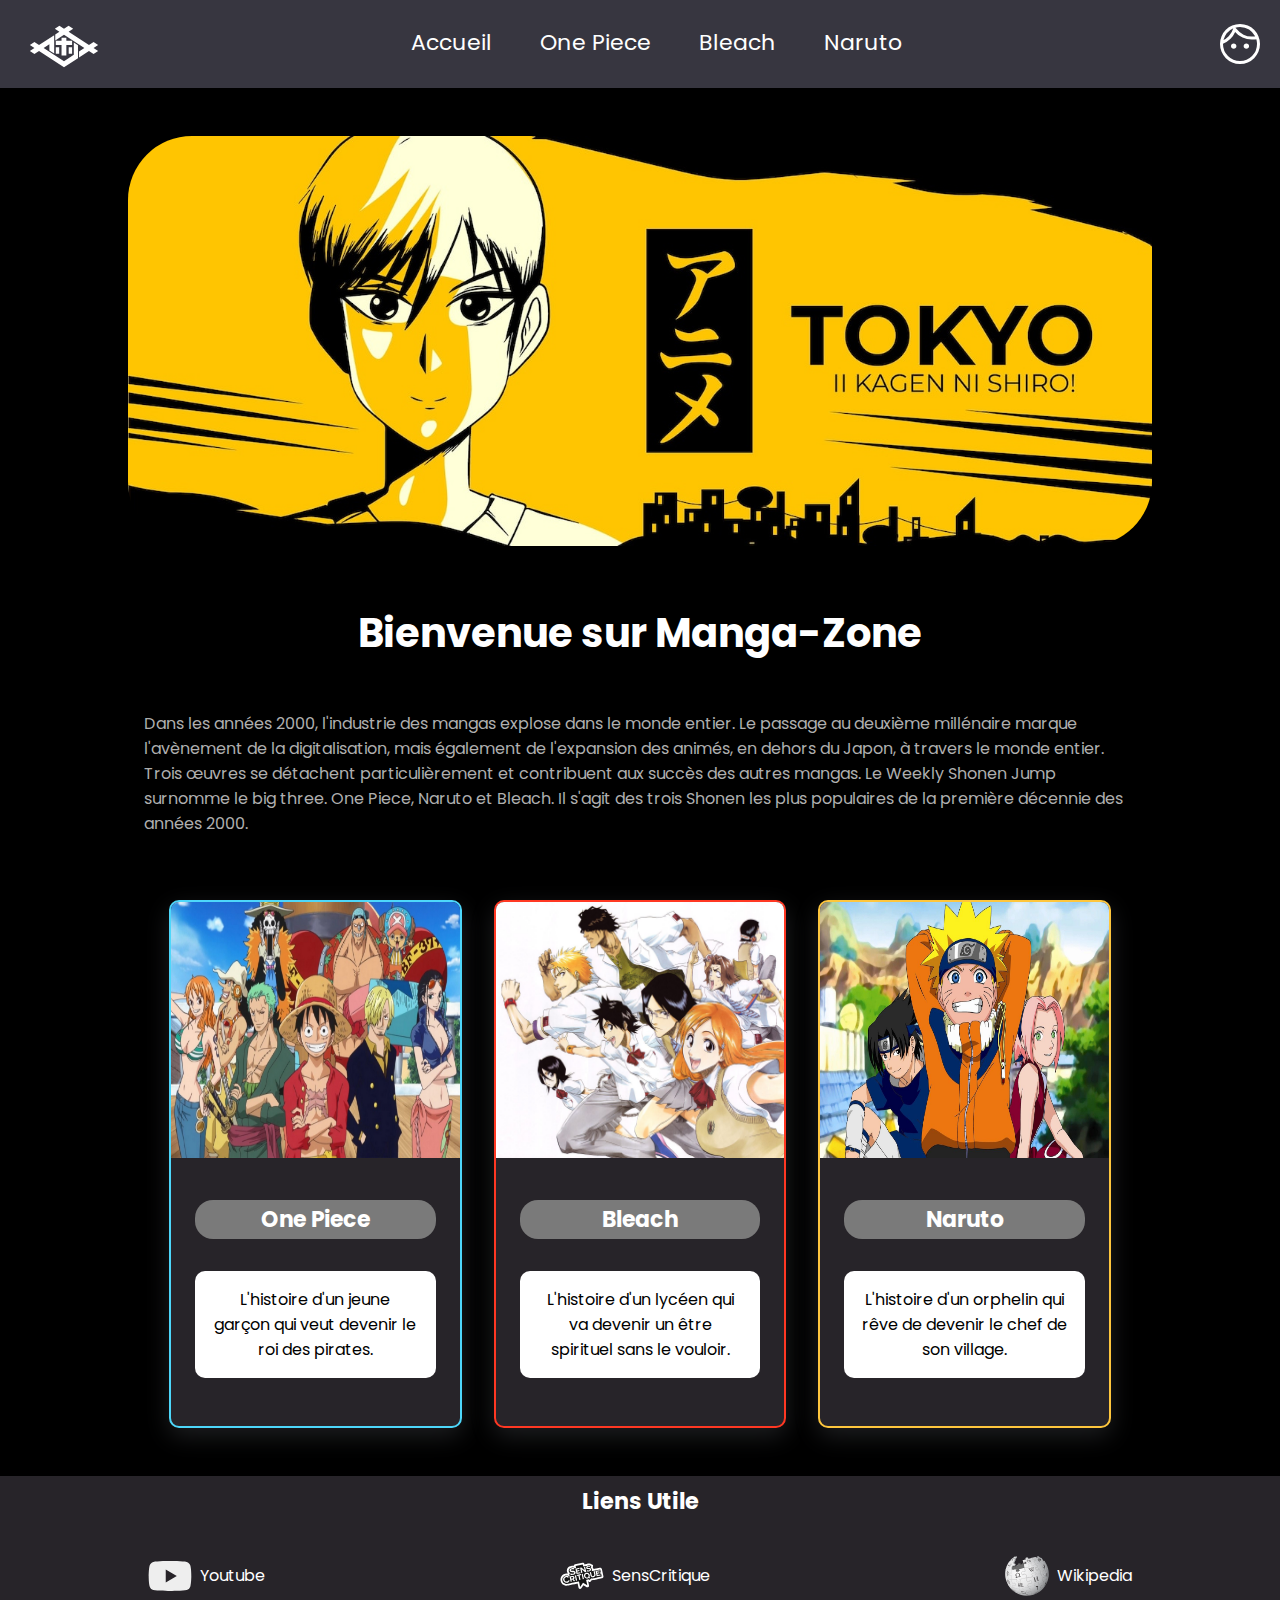
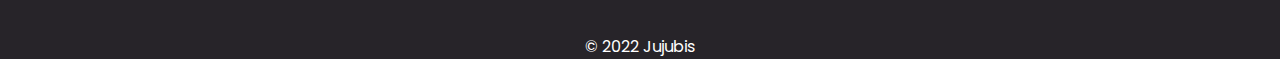
<file: index.html>
<!DOCTYPE html>
<html lang="fr">
  <head>
    <meta charset="UTF-8" />
    <link rel="shortcut icon" href="flag-38938.png" type="image/png" />
    <meta http-equiv="X-UA-Compatible" content="IE=edge" />
    <meta name="viewport" content="width=device-width, initial-scale=1.0" />
    <link rel="stylesheet" href="main.css" />
    <link rel="stylesheet" href="style.css" />
    <title>Manga-Zone</title>
  </head>

  <body>
    <header>
      <nav id="mySidenav" class="sidenav">
        <a id="closeBtn" class="close">&times;</a>
        <ul>
          <li><a href="index.html" class="a">Accueil</a></li>
          <li><a href="manga-one-piece.html" class="o">One Piece</a></li>
          <li><a href="manga-bleach.html" class="b">Bleach</a></li>
          <li><a href="manga-naruto.html" class="n">Naruto</a></li>
        </ul>
      </nav>

      <a id="openBtn">
        <span class="burger-icon">
          <span></span>
          <span></span>
          <span></span>
        </span>
      </a>

      <a href="index.html">
        <div class="logo">
          <svg viewBox="0 0 900 600" xmlns="http://www.w3.org/2000/svg">
            <path
              d="m406.81 92-42.812 27.812v0.59375l42.688 27.719-38.688 25.125v55.969l82-53.219 191 124-50 32.438v56.031l93.125-60.469 43.031 27.938 42.844-27.844v-0.1875l-42.875-27.812 0.125-0.09375-0.125-0.09375 42.875-27.812v-0.375l-42.719-27.75-43.156 28.031-190.81-123.88 42.688-27.719v-0.59375l-42.812-27.812h-0.0625l-43.125 28-43.125-28h-0.0625zm-48.812 87.719-142.12 92.281-43.156-28.031-42.719 27.75v0.375l42.875 27.812-0.125 0.09375 0.125 0.09375-42.875 27.812v0.1875l42.844 27.844 43.031-27.938 234.12 152 131-85.062v-121.16l-39-25.344v115.84l-92 59.719-191-124 54-35.062v58.094l45 29.219v-172.53zm69 23.281v29h-54v41h54v97h45v-97h54v-41h-54v-29h-45zm-54 91v61h32v-61h-32zm121 0v61h32v-61h-32z"
              fill="white"
            />
          </svg>
        </div>
      </a>
      <a href="profil.html" class="toon">
      <svg
        xmlns="http://www.w3.org/2000/svg"
        height="48"
        width="48"
      >
        <path
          d="M17.7 28.85q-1.15 0-1.925-.775Q15 27.3 15 26.15t.775-1.925q.775-.775 1.925-.775t1.925.775q.775.775.775 1.925t-.775 1.925q-.775.775-1.925.775Zm12.65 0q-1.15 0-1.925-.775-.775-.775-.775-1.925t.775-1.925q.775-.775 1.925-.775t1.925.775q.775.775.775 1.925t-.775 1.925q-.775.775-1.925.775ZM24 41q7.1 0 12.05-4.95Q41 31.1 41 24q0-1.3-.2-2.55-.2-1.25-.5-2.3-1 .25-2.175.35-1.175.1-2.425.1-4.85 0-9.175-2-4.325-2-7.375-5.7-1.7 4.05-4.875 7.075Q11.1 22 7 23.65V24q0 7.1 4.95 12.05Q16.9 41 24 41Zm0 3q-4.15 0-7.8-1.575-3.65-1.575-6.35-4.275-2.7-2.7-4.275-6.35Q4 28.15 4 24t1.575-7.8Q7.15 12.55 9.85 9.85q2.7-2.7 6.35-4.275Q19.85 4 24 4t7.8 1.575q3.65 1.575 6.35 4.275 2.7 2.7 4.275 6.35Q44 19.85 44 24t-1.575 7.8q-1.575 3.65-4.275 6.35-2.7 2.7-6.35 4.275Q28.15 44 24 44ZM19.4 7.65q4.4 5.15 8.125 7.05 3.725 1.9 8.175 1.9 1.2 0 1.9-.05t1.55-.3Q36.9 12.2 33.025 9.6 29.15 7 24 7q-1.35 0-2.55.2-1.2.2-2.05.45ZM7.45 20.1q2.4-.9 5.475-4.075Q16 12.85 17.3 8.35q-4.35 1.95-6.575 4.975Q8.5 16.35 7.45 20.1ZM19.4 7.65Zm-2.1.7Z"
          fill="white"
        />
      </svg>
    </a>
    </header>
    <main>
      <div class="bloc-page">
        <figure>
          <img
            class="banner"
            src="assets/Bannière.jpg"
            alt="Banniere"
          />
        </figure>
        <section class="Presentation">
          <h1>Bienvenue sur Manga-Zone</h1>
          <p class="description">
            Dans les années 2000, l'industrie des mangas explose dans le monde
            entier. Le passage au deuxième millénaire marque l'avènement de la
            digitalisation, mais également de l'expansion des animés, en dehors
            du Japon, à travers le monde entier. Trois œuvres se détachent
            particulièrement et contribuent aux succès des autres mangas. Le
            Weekly Shonen Jump surnomme le big three. One Piece, Naruto et
            Bleach. Il s'agit des trois Shonen les plus populaires de la
            première décennie des années 2000.
          </p>
        </section>
        <section class="contained">
          <div class="cards">
            <div class="border-separator"></div>
            <div
              class="card one-piece"
              onclick="window.location.href='manga-one-piece.html'"
            >
              <div class="wrapper-img">
                <img
                  class="item1"
                  src="assets/one-piece2.jpeg"
                  alt="One-Piece-wallpaper"
                />
              </div>
              <div class="content">
                <h2>One Piece</h2>
                <p>
                  L'histoire d'un jeune garçon qui veut devenir le roi des
                  pirates.
                </p>
              </div>
            </div>
            <div class="border-separator"></div>
            <div
              class="card bleach"
              onclick="window.location.href='manga-bleach.html'"
            >
              <div class="wrapper-img">
                <img
                  class="item2"
                  src="assets/bleach-wallpaper.jpg"
                  alt="Bleach-wallpaper"
                />
              </div>
              <div class="content">
                <h2>Bleach</h2>
                <p>
                  L'histoire d'un lycéen qui va devenir un être spirituel sans
                  le vouloir.
                </p>
              </div>
            </div>
            <div class="border-separator"></div>
            <div
              class="card naruto"
              onclick="window.location.href='manga-naruto.html'"
            >
              <div class="wrapper-img">
                <img
                  class="item3"
                  src="assets/naruto-wallpapers.jpg"
                  alt="Naruto-wallpaper"
                />
              </div>
              <div class="content">
                <h2>Naruto</h2>
                <p>
                  L'histoire d'un orphelin qui rêve de devenir le chef de son
                  village.
                </p>
              </div>
            </div>
          </div>
        </section>
      </div>
    </main>
    <footer id="footer">
      <h3>Liens Utile</h3>
      <ul>
        <li>
          <a
            href="https://www.youtube.com/results?search_query=le+big+3+manga"
            target="_blank"
            ><img src="assets/youtube.svg" alt="Icon-Youtube" />Youtube</a
          >
          <a
            href="https://www.senscritique.com/top/resultats/les_meilleurs_mangas/192836"
            target="_blank"
            ><img src="assets/SensCritique_logo.svg" alt="Icon-SensCritique" />SensCritique</a
          >
          <a
            href="https://fr.wikipedia.org/wiki/Weekly_Sh%C5%8Dnen_Jump"
            target="_blank"
            ><img src="assets/Wikipedia-logo-v2.svg" alt="Icon-Wikipedia" />Wikipedia</a
          >
        </li>
      </ul>
      <p class="copyright">© 2022 Jujubis</p>
    </footer>
    <div class="scroll_to_top">
      <a href="#top"><img src="arrow2-white.svg" alt="Retourner en haut" /></a>
    </div>
    <script src="script.js"></script>
  </body>
</html>
</file>
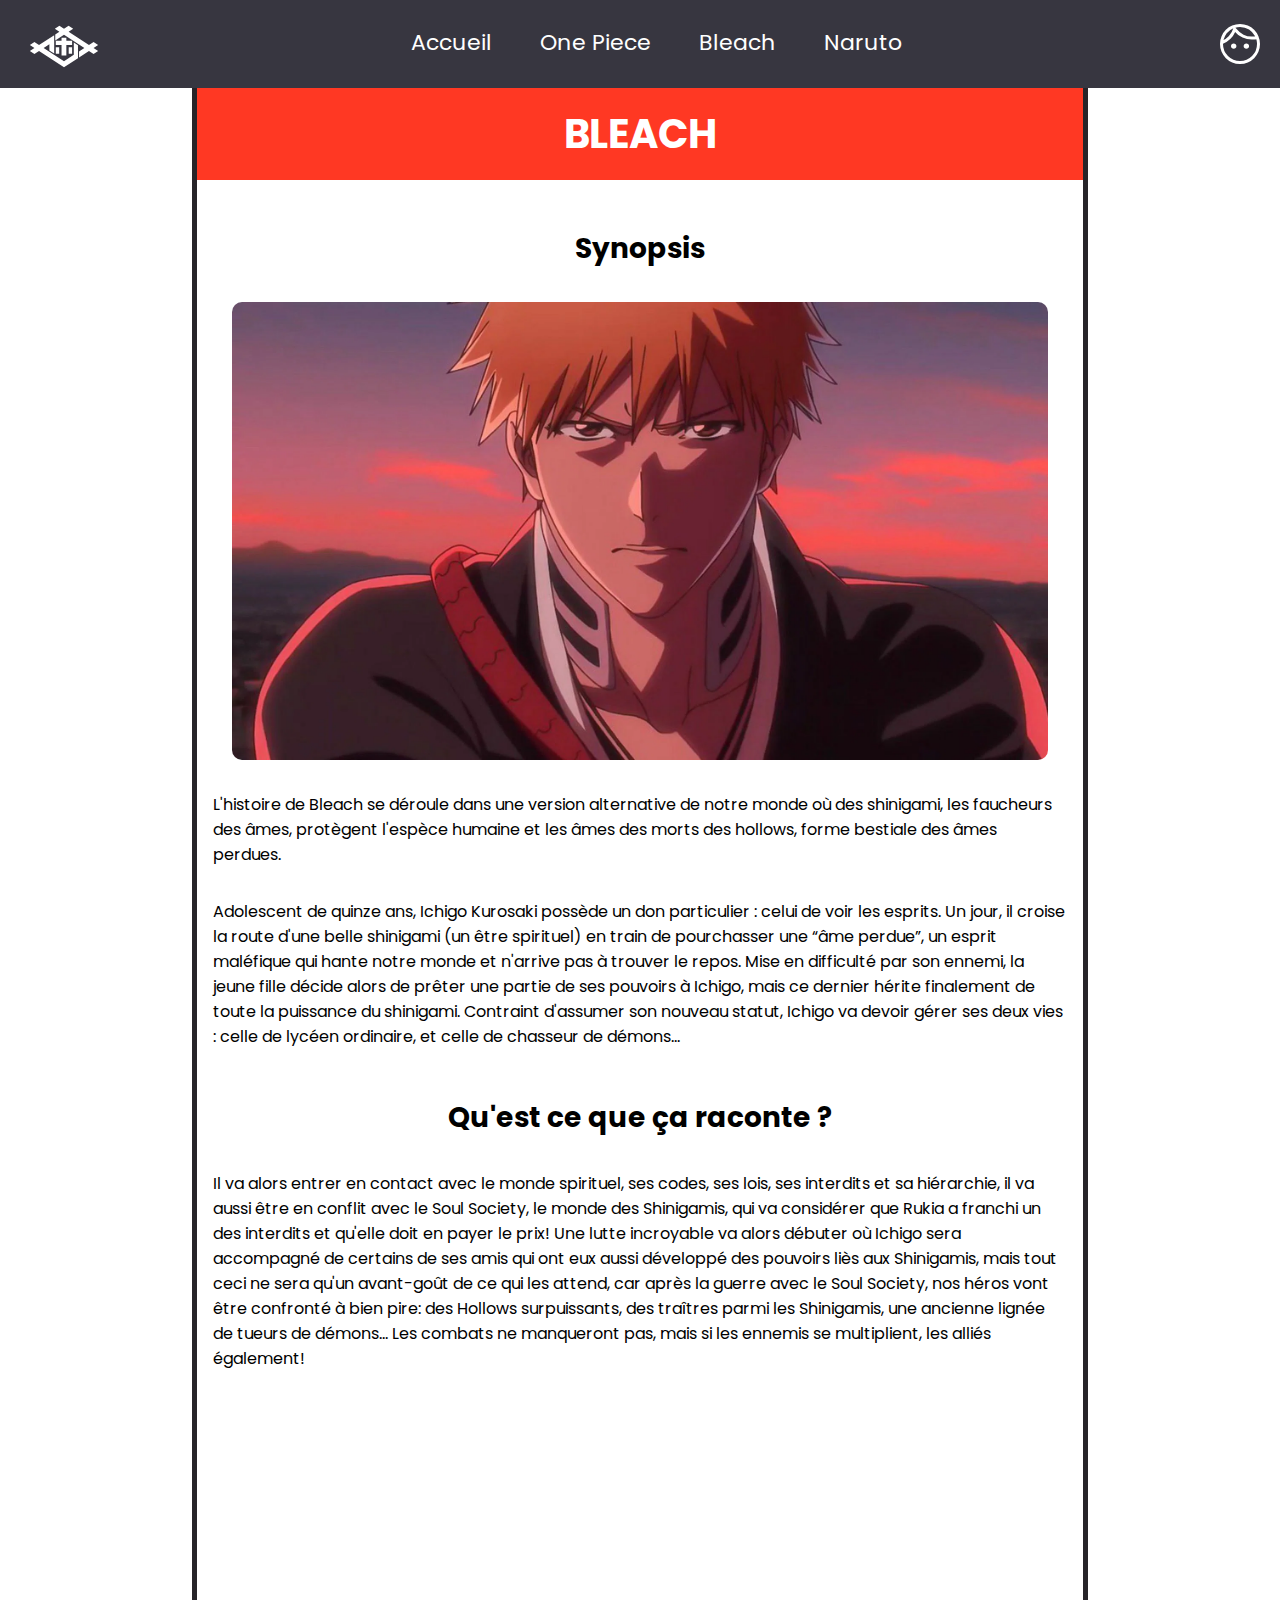
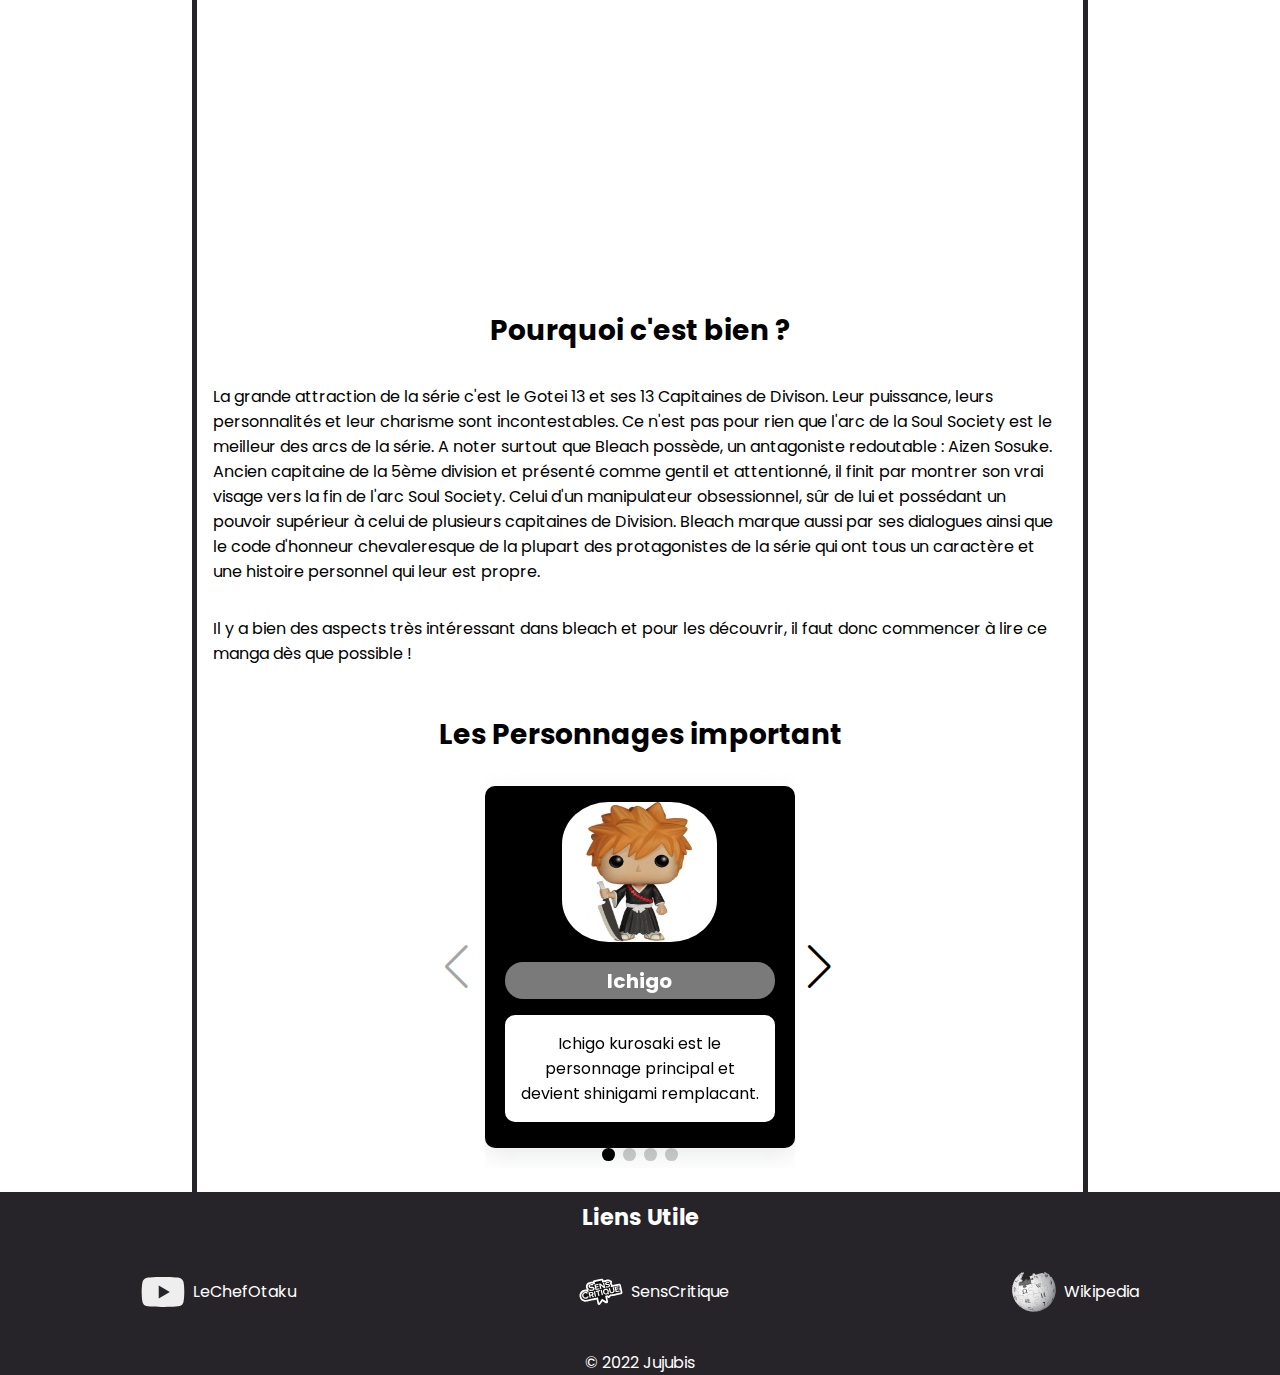
<file: manga-bleach.html>
<!DOCTYPE html>
<html lang="fr">
  <head>
    <meta charset="UTF-8" />
    <link rel="shortcut icon" href="flag-38938.png" type="image/png" />
    <meta http-equiv="X-UA-Compatible" content="IE=edge" />
    <meta name="viewport" content="width=device-width, initial-scale=1.0" />
    <link
      rel="stylesheet"
      href="https://cdn.jsdelivr.net/npm/swiper@8/swiper-bundle.min.css"
    />
    <link rel="stylesheet" href="main.css" />
    <link rel="stylesheet" href="style-page.css" />
    <title>Manga-Zone</title>
  </head>

  <body>
    <header>
      <nav id="mySidenav" class="sidenav">
        <a id="closeBtn" class="close">&times;</a>
        <ul>
          <li><a href="index.html" class="a">Accueil</a></li>
          <li><a href="manga-one-piece.html" class="o">One Piece</a></li>
          <li><a href="manga-bleach.html" class="b">Bleach</a></li>
          <li><a href="manga-naruto.html" class="n">Naruto</a></li>
        </ul>
      </nav>

      <a id="openBtn">
        <span class="burger-icon">
          <span></span>
          <span></span>
          <span></span>
        </span>
      </a>

      <a href="index.html">
        <div class="logo">
          <svg viewBox="0 0 900 600" xmlns="http://www.w3.org/2000/svg">
            <path
              d="m406.81 92-42.812 27.812v0.59375l42.688 27.719-38.688 25.125v55.969l82-53.219 191 124-50 32.438v56.031l93.125-60.469 43.031 27.938 42.844-27.844v-0.1875l-42.875-27.812 0.125-0.09375-0.125-0.09375 42.875-27.812v-0.375l-42.719-27.75-43.156 28.031-190.81-123.88 42.688-27.719v-0.59375l-42.812-27.812h-0.0625l-43.125 28-43.125-28h-0.0625zm-48.812 87.719-142.12 92.281-43.156-28.031-42.719 27.75v0.375l42.875 27.812-0.125 0.09375 0.125 0.09375-42.875 27.812v0.1875l42.844 27.844 43.031-27.938 234.12 152 131-85.062v-121.16l-39-25.344v115.84l-92 59.719-191-124 54-35.062v58.094l45 29.219v-172.53zm69 23.281v29h-54v41h54v97h45v-97h54v-41h-54v-29h-45zm-54 91v61h32v-61h-32zm121 0v61h32v-61h-32z"
              fill="white"
            />
          </svg>
        </div>
      </a>
      <a href="profil.html" class="toon">
      <svg
        xmlns="http://www.w3.org/2000/svg"
        height="48"
        width="48"
      >
        <path
          d="M17.7 28.85q-1.15 0-1.925-.775Q15 27.3 15 26.15t.775-1.925q.775-.775 1.925-.775t1.925.775q.775.775.775 1.925t-.775 1.925q-.775.775-1.925.775Zm12.65 0q-1.15 0-1.925-.775-.775-.775-.775-1.925t.775-1.925q.775-.775 1.925-.775t1.925.775q.775.775.775 1.925t-.775 1.925q-.775.775-1.925.775ZM24 41q7.1 0 12.05-4.95Q41 31.1 41 24q0-1.3-.2-2.55-.2-1.25-.5-2.3-1 .25-2.175.35-1.175.1-2.425.1-4.85 0-9.175-2-4.325-2-7.375-5.7-1.7 4.05-4.875 7.075Q11.1 22 7 23.65V24q0 7.1 4.95 12.05Q16.9 41 24 41Zm0 3q-4.15 0-7.8-1.575-3.65-1.575-6.35-4.275-2.7-2.7-4.275-6.35Q4 28.15 4 24t1.575-7.8Q7.15 12.55 9.85 9.85q2.7-2.7 6.35-4.275Q19.85 4 24 4t7.8 1.575q3.65 1.575 6.35 4.275 2.7 2.7 4.275 6.35Q44 19.85 44 24t-1.575 7.8q-1.575 3.65-4.275 6.35-2.7 2.7-6.35 4.275Q28.15 44 24 44ZM19.4 7.65q4.4 5.15 8.125 7.05 3.725 1.9 8.175 1.9 1.2 0 1.9-.05t1.55-.3Q36.9 12.2 33.025 9.6 29.15 7 24 7q-1.35 0-2.55.2-1.2.2-2.05.45ZM7.45 20.1q2.4-.9 5.475-4.075Q16 12.85 17.3 8.35q-4.35 1.95-6.575 4.975Q8.5 16.35 7.45 20.1ZM19.4 7.65Zm-2.1.7Z"
          fill="white"
        />
      </svg>
      </a>
    </header>
    <main>
      <figure>
        <img class="banner" src="assets/Bannière.jpg" alt="Banniere" />
      </figure>
      <div class="bloc-page">
        <section class="Presentation">
          <h1 class="red">BLEACH</h1>
          <h2>Synopsis</h2>
          <img
            class="primary-img"
            src="assets/bl2.webp"
            alt="wallpaper bleach"
          />
          <p>
            L'histoire de Bleach se déroule dans une version alternative de
            notre monde où des shinigami, les faucheurs des âmes, protègent
            l'espèce humaine et les âmes des morts des hollows, forme bestiale
            des âmes perdues.
          </p>
          <p>
            Adolescent de quinze ans, Ichigo Kurosaki possède un don particulier
            : celui de voir les esprits. Un jour, il croise la route d'une belle
            shinigami (un être spirituel) en train de pourchasser une “âme
            perdue”, un esprit maléfique qui hante notre monde et n'arrive pas à
            trouver le repos. Mise en difficulté par son ennemi, la jeune fille
            décide alors de prêter une partie de ses pouvoirs à Ichigo, mais ce
            dernier hérite finalement de toute la puissance du shinigami.
            Contraint d'assumer son nouveau statut, Ichigo va devoir gérer ses
            deux vies : celle de lycéen ordinaire, et celle de chasseur de
            démons...
          </p>
        </section>
        <section class="contained">
          <h2>Qu'est ce que ça raconte ?</h2>
          <p>
            Il va alors entrer en contact avec le monde spirituel, ses codes,
            ses lois, ses interdits et sa hiérarchie, il va aussi être en
            conflit avec le Soul Society, le monde des Shinigamis, qui va
            considérer que Rukia a franchi un des interdits et qu'elle doit en
            payer le prix! Une lutte incroyable va alors débuter où Ichigo sera
            accompagné de certains de ses amis qui ont eux aussi développé des
            pouvoirs liès aux Shinigamis, mais tout ceci ne sera qu'un
            avant-goût de ce qui les attend, car après la guerre avec le Soul
            Society, nos héros vont être confronté à bien pire: des Hollows
            surpuissants, des traîtres parmi les Shinigamis, une ancienne lignée
            de tueurs de démons... Les combats ne manqueront pas, mais si les
            ennemis se multiplient, les alliés également!
          </p>
          <div class="yt">
            <iframe
              src="https://www.youtube.com/embed/KV83AZzEk6Y"
              title="YouTube video player"
              allow="accelerometer; autoplay; clipboard-write; encrypted-media; gyroscope; picture-in-picture"
              allowfullscreen
            ></iframe>
          </div>
          <h2>Pourquoi c'est bien ?</h2>
          <p>
            La grande attraction de la série c'est le Gotei 13 et ses 13
            Capitaines de Divison. Leur puissance, leurs personnalités et leur
            charisme sont incontestables. Ce n'est pas pour rien que l'arc de la
            Soul Society est le meilleur des arcs de la série. A noter surtout
            que Bleach possède, un antagoniste redoutable : Aizen Sosuke. Ancien
            capitaine de la 5ème division et présenté comme gentil et
            attentionné, il finit par montrer son vrai visage vers la fin de
            l'arc Soul Society. Celui d'un manipulateur obsessionnel, sûr de lui
            et possédant un pouvoir supérieur à celui de plusieurs capitaines de
            Division. Bleach marque aussi par ses dialogues ainsi que le code
            d'honneur chevaleresque de la plupart des protagonistes de la série
            qui ont tous un caractère et une histoire personnel qui leur est
            propre.
          </p>
          <p>
            Il y a bien des aspects très intéressant dans bleach et pour les
            découvrir, il faut donc commencer à lire ce manga dès que possible !
          </p>
          <h2>Les Personnages important</h2>
          <div class="cards swiper">
            <div class="swiper-button-prev"></div>
            <div class="swiper-wrapper cardBleach"></div>
            <div class="swiper-button-next"></div>
            <div class="swiper-pagination"></div>
          </div>
        </section>
      </div>
    </main>
    <footer id="footer">
      <h3>Liens Utile</h3>
      <ul>
        <li>
          <a href="https://www.youtube.com/c/LeChefOtaku" target="_blank"
            ><img src="assets/youtube.svg" alt="Icon-Youtube" />LeChefOtaku</a
          >
          <a
            href="https://www.senscritique.com/top/resultats/les_meilleurs_mangas/192836"
            target="_blank"
            ><img src="assets/SensCritique_logo.svg" alt="Icon-SensCritique" />SensCritique</a
          >
          <a href="https://fr.wikipedia.org/wiki/Bleach_(manga)" target="_blank"
            ><img src="assets/Wikipedia-logo-v2.svg" alt="Icon-Wikipedia" />Wikipedia</a
          >
        </li>
      </ul>
      <p class="copyright">© 2022 Jujubis</p>
    </footer>
    <div class="scroll_to_top">
      <a href="#top"><img src="arrow2.svg" alt="Retourner en haut" /></a>
    </div>
    <script src="https://cdn.jsdelivr.net/npm/swiper@8/swiper-bundle.min.js"></script>
    <script src="script.js"></script>
  </body>
</html>
</file>
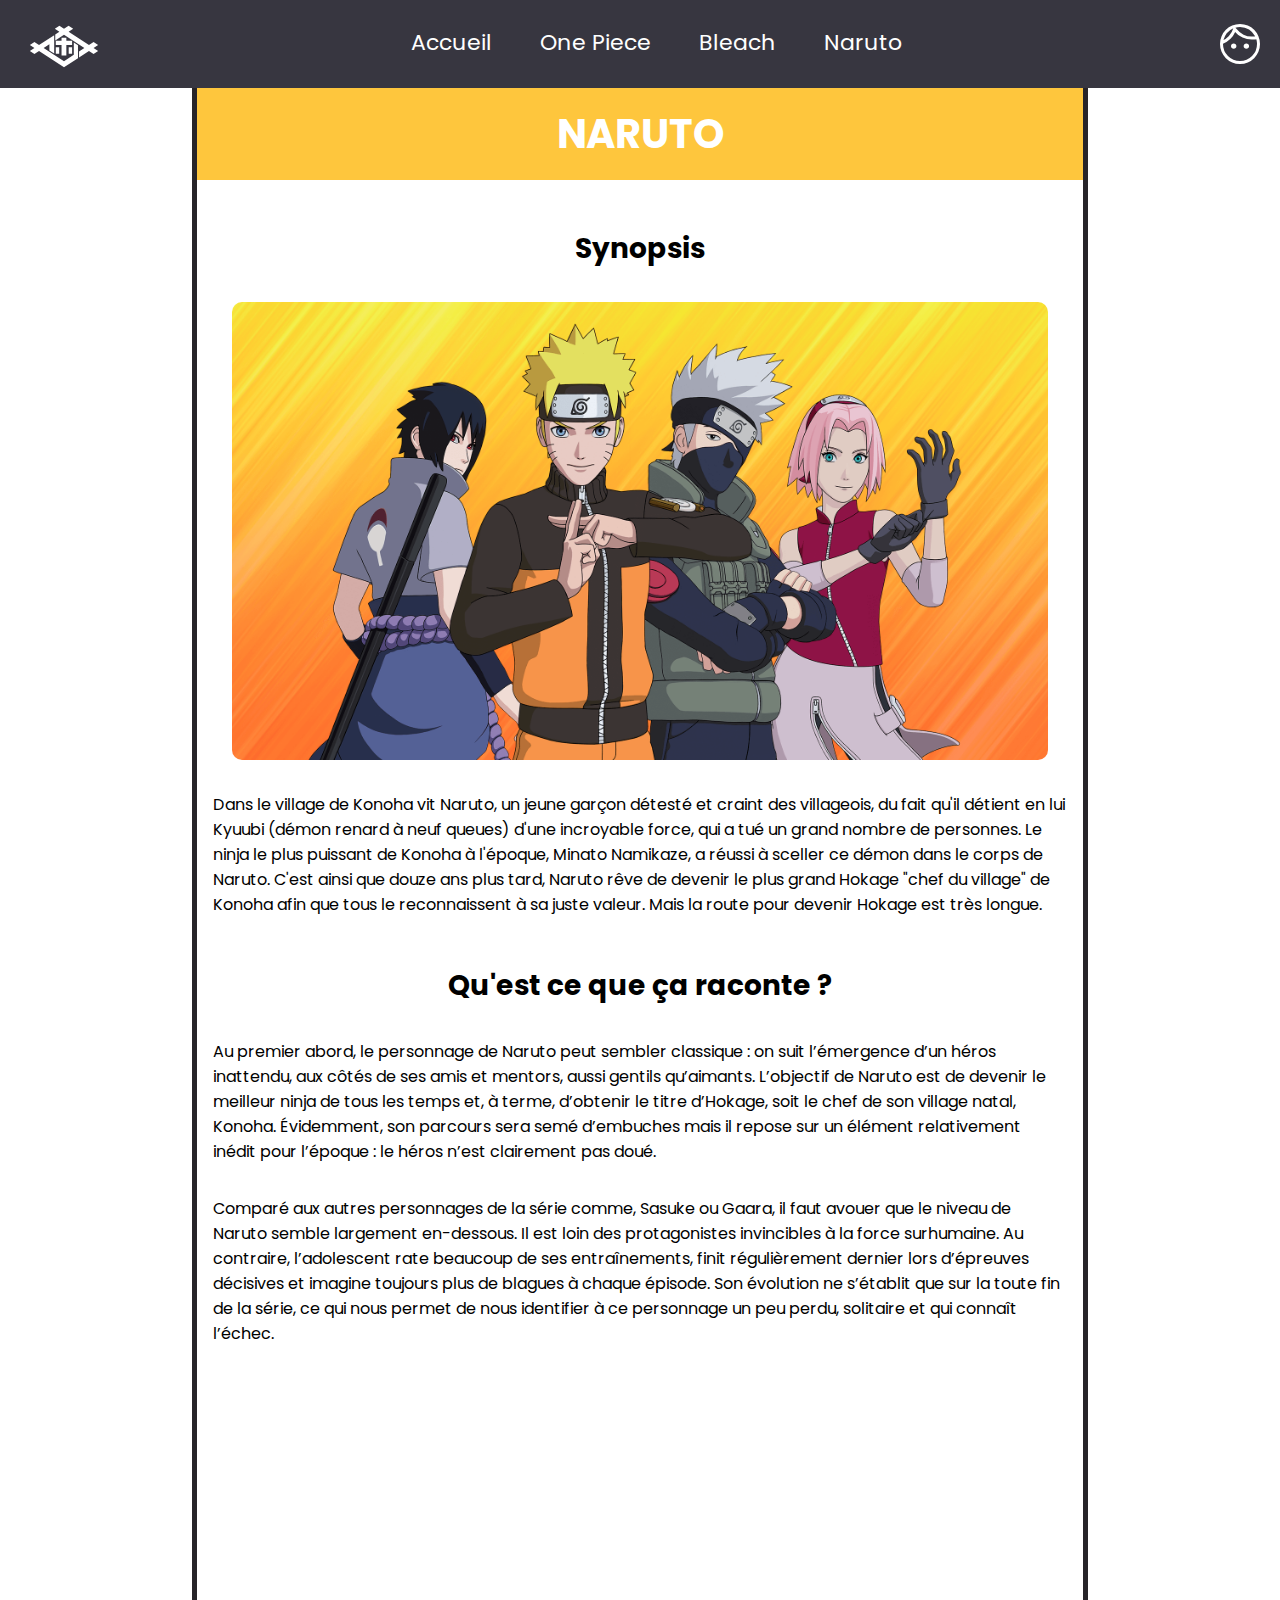
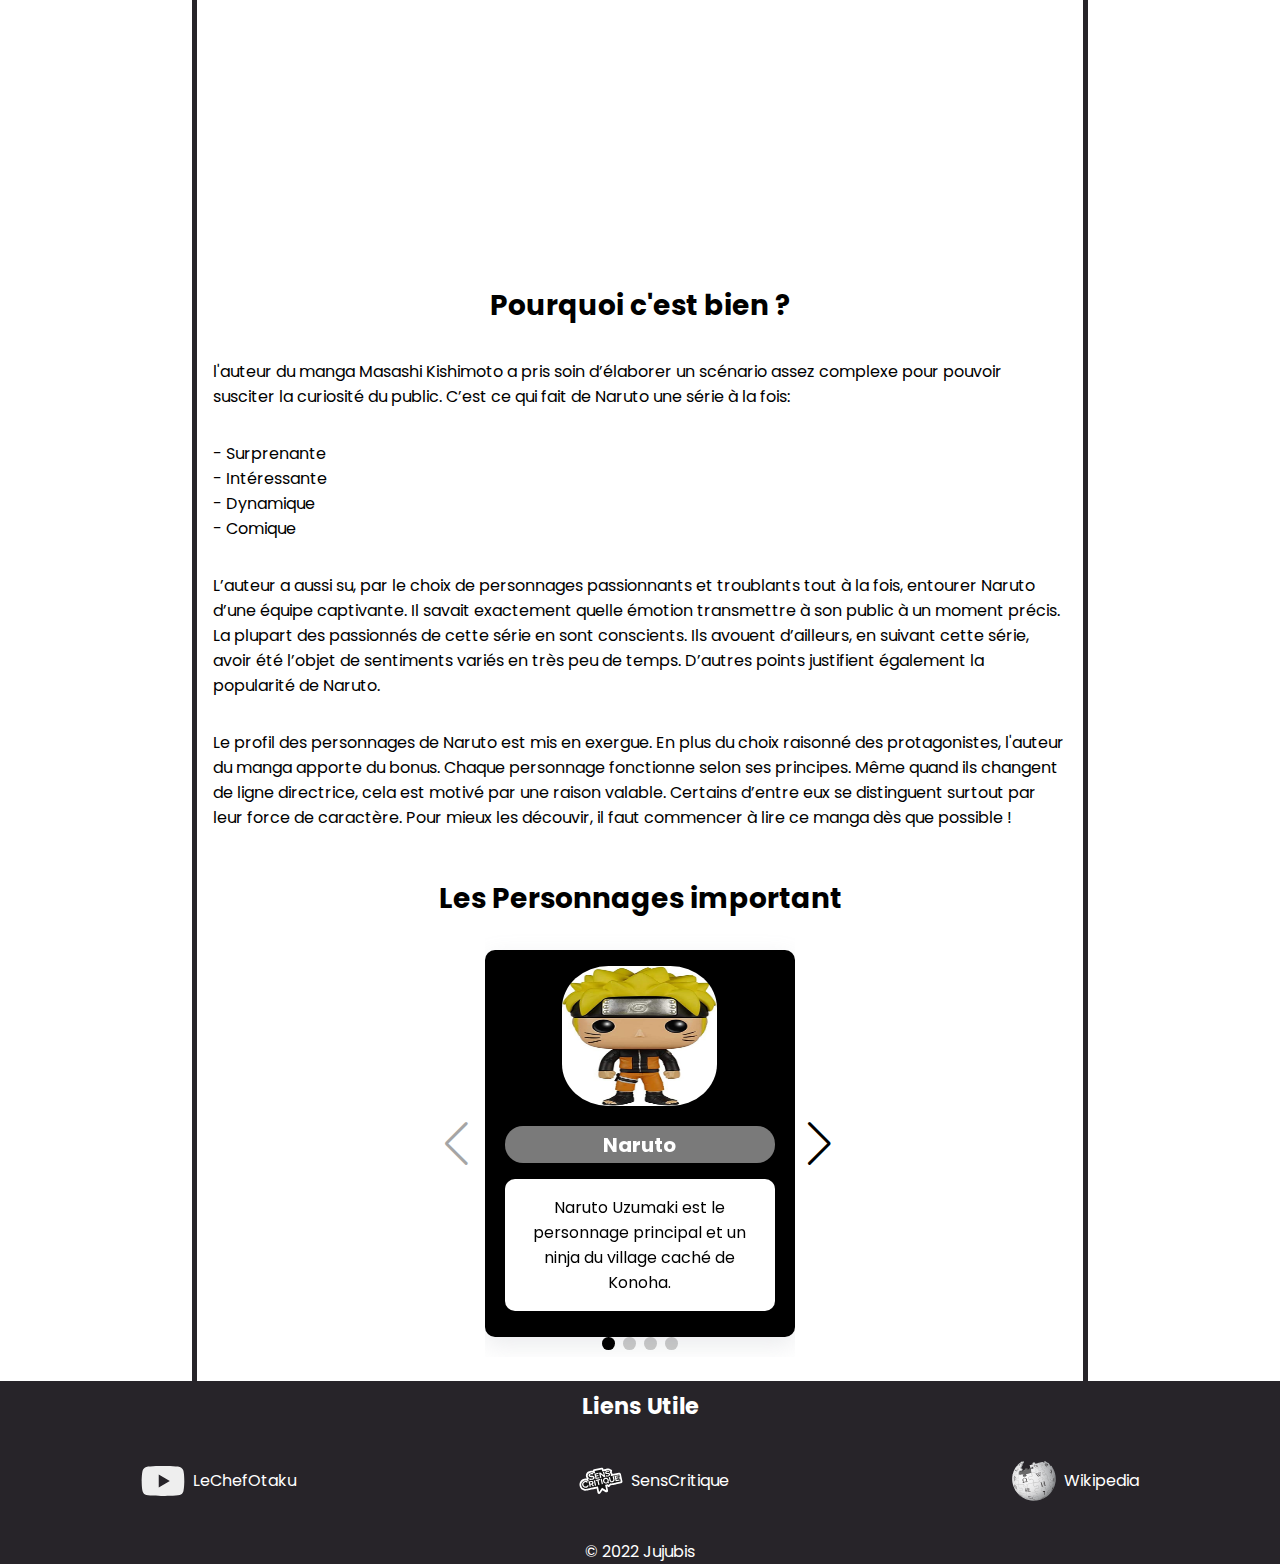
<file: manga-naruto.html>
<!DOCTYPE html>
<html lang="fr">
  <head>
    <meta charset="UTF-8" />
    <link rel="shortcut icon" href="flag-38938.png" type="image/png" />
    <meta http-equiv="X-UA-Compatible" content="IE=edge" />
    <meta name="viewport" content="width=device-width, initial-scale=1.0" />
    <link
      rel="stylesheet"
      href="https://cdn.jsdelivr.net/npm/swiper@8/swiper-bundle.min.css"
    />
    <link rel="stylesheet" href="main.css" />
    <link rel="stylesheet" href="style-page.css" />
    <title>Manga-Zone</title>
  </head>

  <body>
    <header>
      <nav id="mySidenav" class="sidenav">
        <a id="closeBtn" class="close">&times;</a>
        <ul>
          <li><a href="index.html" class="a">Accueil</a></li>
          <li><a href="manga-one-piece.html" class="o">One Piece</a></li>
          <li><a href="manga-bleach.html" class="b">Bleach</a></li>
          <li><a href="manga-naruto.html" class="n">Naruto</a></li>
        </ul>
      </nav>

      <a id="openBtn">
        <span class="burger-icon">
          <span></span>
          <span></span>
          <span></span>
        </span>
      </a>

      <a href="index.html">
        <div class="logo">
          <svg viewBox="0 0 900 600" xmlns="http://www.w3.org/2000/svg">
            <path
              d="m406.81 92-42.812 27.812v0.59375l42.688 27.719-38.688 25.125v55.969l82-53.219 191 124-50 32.438v56.031l93.125-60.469 43.031 27.938 42.844-27.844v-0.1875l-42.875-27.812 0.125-0.09375-0.125-0.09375 42.875-27.812v-0.375l-42.719-27.75-43.156 28.031-190.81-123.88 42.688-27.719v-0.59375l-42.812-27.812h-0.0625l-43.125 28-43.125-28h-0.0625zm-48.812 87.719-142.12 92.281-43.156-28.031-42.719 27.75v0.375l42.875 27.812-0.125 0.09375 0.125 0.09375-42.875 27.812v0.1875l42.844 27.844 43.031-27.938 234.12 152 131-85.062v-121.16l-39-25.344v115.84l-92 59.719-191-124 54-35.062v58.094l45 29.219v-172.53zm69 23.281v29h-54v41h54v97h45v-97h54v-41h-54v-29h-45zm-54 91v61h32v-61h-32zm121 0v61h32v-61h-32z"
              fill="white"
            />
          </svg>
        </div>
      </a>
      <a href="profil.html" class="toon">
      <svg
        xmlns="http://www.w3.org/2000/svg"
        height="48"
        width="48"
      >
        <path
          d="M17.7 28.85q-1.15 0-1.925-.775Q15 27.3 15 26.15t.775-1.925q.775-.775 1.925-.775t1.925.775q.775.775.775 1.925t-.775 1.925q-.775.775-1.925.775Zm12.65 0q-1.15 0-1.925-.775-.775-.775-.775-1.925t.775-1.925q.775-.775 1.925-.775t1.925.775q.775.775.775 1.925t-.775 1.925q-.775.775-1.925.775ZM24 41q7.1 0 12.05-4.95Q41 31.1 41 24q0-1.3-.2-2.55-.2-1.25-.5-2.3-1 .25-2.175.35-1.175.1-2.425.1-4.85 0-9.175-2-4.325-2-7.375-5.7-1.7 4.05-4.875 7.075Q11.1 22 7 23.65V24q0 7.1 4.95 12.05Q16.9 41 24 41Zm0 3q-4.15 0-7.8-1.575-3.65-1.575-6.35-4.275-2.7-2.7-4.275-6.35Q4 28.15 4 24t1.575-7.8Q7.15 12.55 9.85 9.85q2.7-2.7 6.35-4.275Q19.85 4 24 4t7.8 1.575q3.65 1.575 6.35 4.275 2.7 2.7 4.275 6.35Q44 19.85 44 24t-1.575 7.8q-1.575 3.65-4.275 6.35-2.7 2.7-6.35 4.275Q28.15 44 24 44ZM19.4 7.65q4.4 5.15 8.125 7.05 3.725 1.9 8.175 1.9 1.2 0 1.9-.05t1.55-.3Q36.9 12.2 33.025 9.6 29.15 7 24 7q-1.35 0-2.55.2-1.2.2-2.05.45ZM7.45 20.1q2.4-.9 5.475-4.075Q16 12.85 17.3 8.35q-4.35 1.95-6.575 4.975Q8.5 16.35 7.45 20.1ZM19.4 7.65Zm-2.1.7Z"
          fill="white"
        />
      </svg>
      </a>
    </header>
    <main>
      <figure>
        <img class="banner" src="assets/Bannière.jpg" alt="Banniere" />
      </figure>
      <div class="bloc-page">
        <section class="Presentation">
          <h1 class="or">NARUTO</h1>
          <h2>Synopsis</h2>
          <img
            class="primary-img"
            src="assets/na2.jpg"
            alt="wallpaper naruto"
          />
          <p>
            Dans le village de Konoha vit Naruto, un jeune garçon détesté et
            craint des villageois, du fait qu'il détient en lui Kyuubi (démon
            renard à neuf queues) d'une incroyable force, qui a tué un grand
            nombre de personnes. Le ninja le plus puissant de Konoha à l'époque,
            Minato Namikaze, a réussi à sceller ce démon dans le corps de
            Naruto. C'est ainsi que douze ans plus tard, Naruto rêve de devenir
            le plus grand Hokage "chef du village" de Konoha afin que tous le
            reconnaissent à sa juste valeur. Mais la route pour devenir Hokage
            est très longue.
          </p>
        </section>
        <section class="contained">
          <h2>Qu'est ce que ça raconte ?</h2>
          <p>
            Au premier abord, le personnage de Naruto peut sembler classique :
            on suit l’émergence d’un héros inattendu, aux côtés de ses amis et
            mentors, aussi gentils qu’aimants. L’objectif de Naruto est de
            devenir le meilleur ninja de tous les temps et, à terme, d’obtenir
            le titre d’Hokage, soit le chef de son village natal, Konoha.
            Évidemment, son parcours sera semé d’embuches mais il repose sur un
            élément relativement inédit pour l’époque : le héros n’est
            clairement pas doué.
          </p>

          <p>
            Comparé aux autres personnages de la série comme, Sasuke ou Gaara,
            il faut avouer que le niveau de Naruto semble largement en-dessous.
            Il est loin des protagonistes invincibles à la force surhumaine. Au
            contraire, l’adolescent rate beaucoup de ses entraînements, finit
            régulièrement dernier lors d’épreuves décisives et imagine toujours
            plus de blagues à chaque épisode. Son évolution ne s’établit que sur
            la toute fin de la série, ce qui nous permet de nous identifier à ce
            personnage un peu perdu, solitaire et qui connaît l’échec.
          </p>

          <div class="yt">
            <iframe
              src="https://www.youtube.com/embed/tizq2joinDk"
              title="LE CAS NARUTO 2 - MENU MANGA #36"
              allow="accelerometer; autoplay; clipboard-write; encrypted-media; gyroscope; picture-in-picture"
              allowfullscreen
            ></iframe>
          </div>
          <h2>Pourquoi c'est bien ?</h2>
          <p>
            l'auteur du manga Masashi Kishimoto a pris soin d’élaborer un
            scénario assez complexe pour pouvoir susciter la curiosité du
            public. C’est ce qui fait de Naruto une série à la fois:
          </p>
          <p>
            - Surprenante <br />
            - Intéressante <br />
            - Dynamique <br />
            - Comique <br />
          </p>
          <p>
            L’auteur a aussi su, par le choix de personnages passionnants et
            troublants tout à la fois, entourer Naruto d’une équipe captivante.
            Il savait exactement quelle émotion transmettre à son public à un
            moment précis. La plupart des passionnés de cette série en sont
            conscients. Ils avouent d’ailleurs, en suivant cette série, avoir
            été l’objet de sentiments variés en très peu de temps. D’autres
            points justifient également la popularité de Naruto.
          </p>
          <p>
            Le profil des personnages de Naruto est mis en exergue. En plus du
            choix raisonné des protagonistes, l'auteur du manga apporte du
            bonus. Chaque personnage fonctionne selon ses principes. Même quand
            ils changent de ligne directrice, cela est motivé par une raison
            valable. Certains d’entre eux se distinguent surtout par leur force
            de caractère. Pour mieux les découvir, il faut commencer à lire ce
            manga dès que possible !
          </p>
          <h2>Les Personnages important</h2>
          <div class="cards swiper">
            <div class="swiper-button-prev"></div>
            <div class="swiper-wrapper cardNaruto"></div>
            <div class="swiper-button-next"></div>
            <div class="swiper-pagination"></div>
          </div>
        </section>
      </div>
    </main>
    <footer id="footer">
      <h3>Liens Utile</h3>
      <ul>
        <li>
          <a href="https://www.youtube.com/c/LeChefOtaku" target="_blank"
            ><img src="assets/youtube.svg" alt="Icon-Youtube" />LeChefOtaku</a
          >
          <a
            href="https://www.senscritique.com/top/resultats/les_meilleurs_mangas/192836"
            target="_blank"
            ><img src="assets/SensCritique_logo.svg" alt="Icon-SensCritique" />SensCritique</a
          >
          <a href="https://fr.wikipedia.org/wiki/Naruto" target="_blank"
            ><img src="assets/Wikipedia-logo-v2.svg" alt="Icon-Wikipedia" />Wikipedia</a
          >
        </li>
      </ul>
      <p class="copyright">© 2022 Jujubis</p>
    </footer>
    <div class="scroll_to_top">
      <a href="#top"><img src="arrow2.svg" alt="Retourner en haut" /></a>
    </div>
    <script src="https://cdn.jsdelivr.net/npm/swiper@8/swiper-bundle.min.js"></script>
    <script src="script.js"></script>
  </body>
</html>
</file>
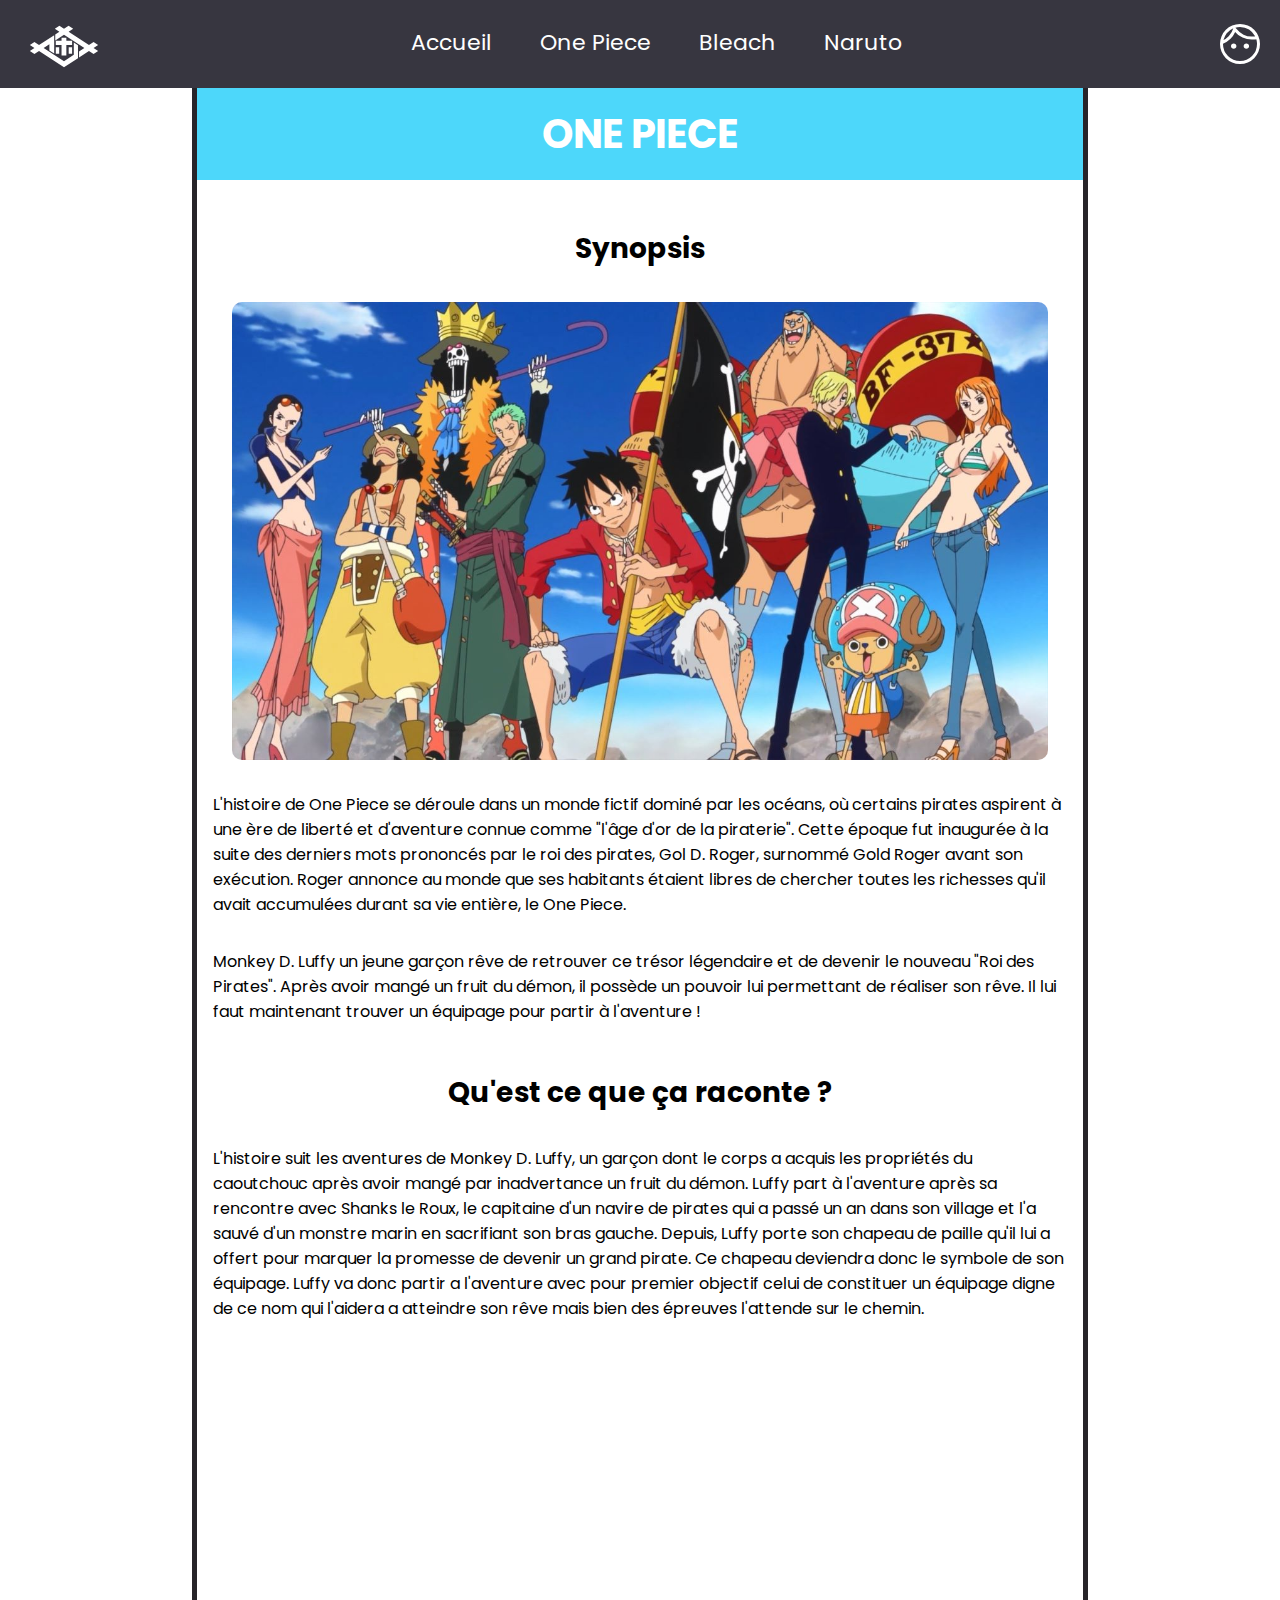
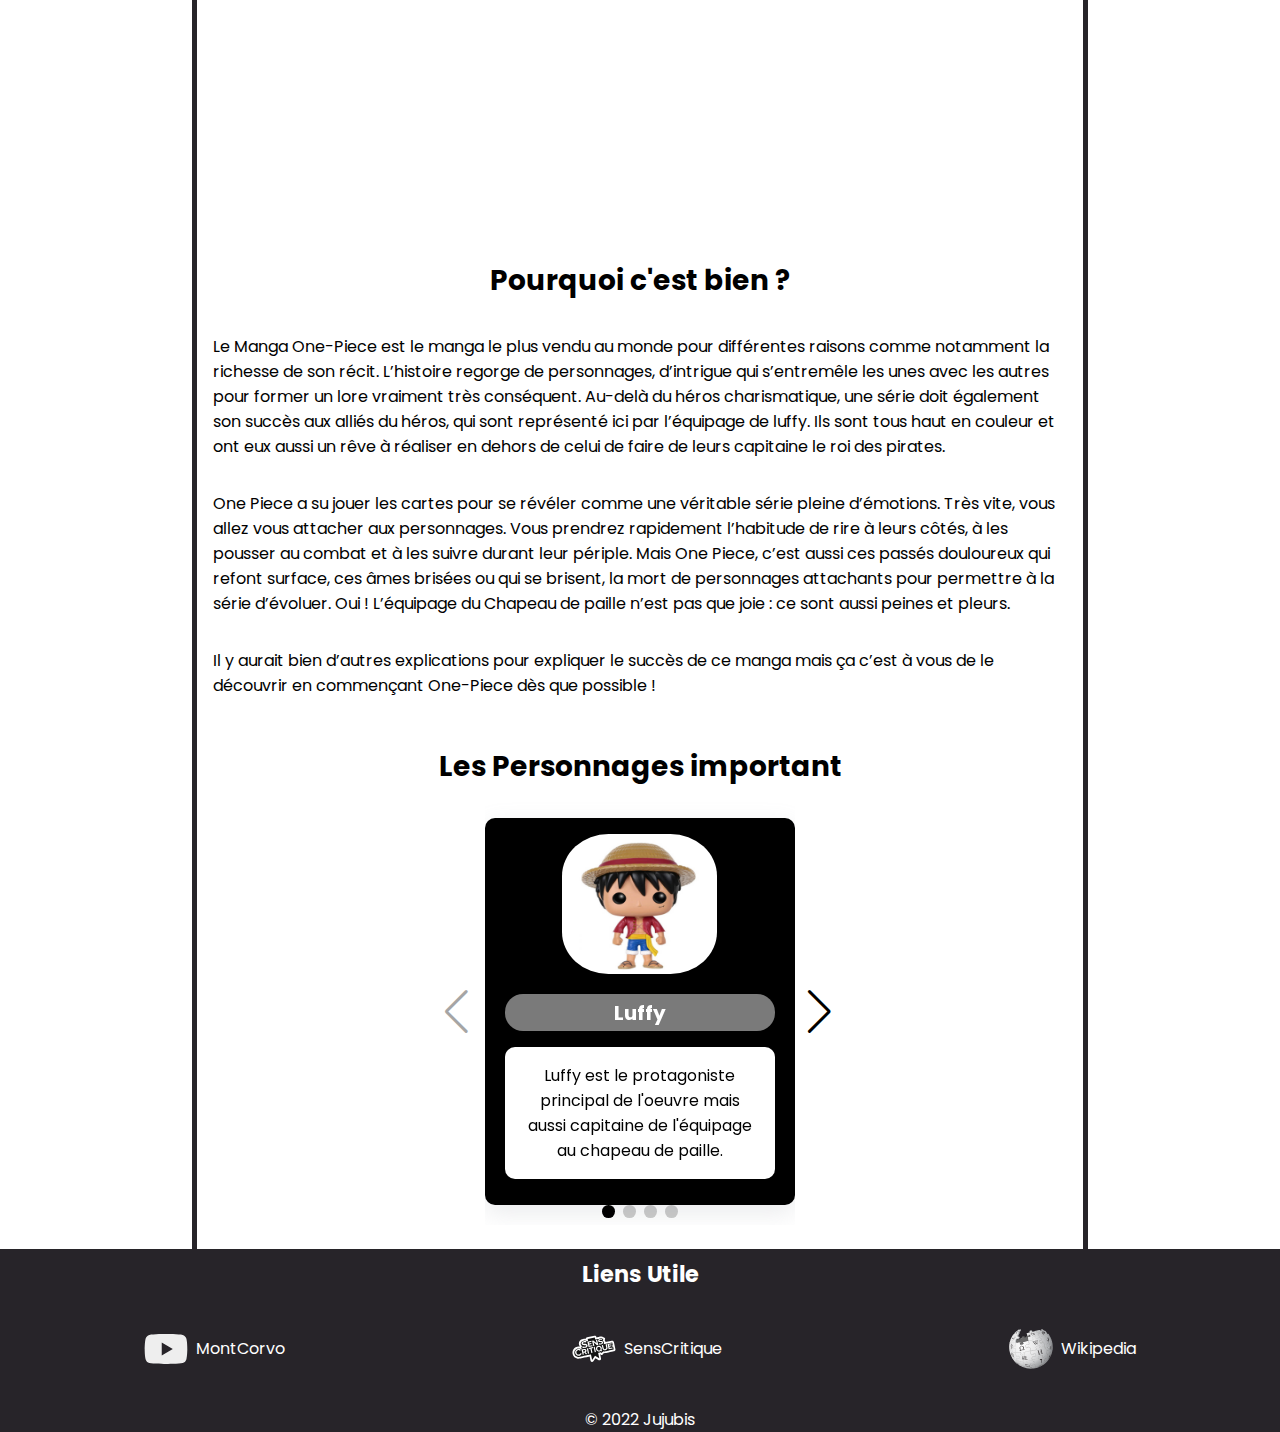
<file: manga-one-piece.html>
<!DOCTYPE html>
<html lang="fr">
  <head>
    <meta charset="UTF-8" />
    <link rel="shortcut icon" href="flag-38938.png" type="image/png" />
    <meta http-equiv="X-UA-Compatible" content="IE=edge" />
    <meta name="viewport" content="width=device-width, initial-scale=1.0" />
    <link
      rel="stylesheet"
      href="https://cdn.jsdelivr.net/npm/swiper@8/swiper-bundle.min.css"
    />
    <link rel="stylesheet" href="main.css" />
    <link rel="stylesheet" href="style-page.css" />
    <title>Manga-Zone</title>
  </head>

  <body>
    <header>
      <nav id="mySidenav" class="sidenav">
        <a id="closeBtn" class="close">&times;</a>
        <ul>
          <li><a href="index.html" class="a">Accueil</a></li>
          <li><a href="manga-one-piece.html" class="o">One Piece</a></li>
          <li><a href="manga-bleach.html" class="b">Bleach</a></li>
          <li><a href="manga-naruto.html" class="n">Naruto</a></li>
        </ul>
      </nav>

      <a id="openBtn">
        <span class="burger-icon">
          <span></span>
          <span></span>
          <span></span>
        </span>
      </a>
      <a href="index.html">
        <div class="logo">
          <svg viewBox="0 0 900 600" xmlns="http://www.w3.org/2000/svg">
            <path
              d="m406.81 92-42.812 27.812v0.59375l42.688 27.719-38.688 25.125v55.969l82-53.219 191 124-50 32.438v56.031l93.125-60.469 43.031 27.938 42.844-27.844v-0.1875l-42.875-27.812 0.125-0.09375-0.125-0.09375 42.875-27.812v-0.375l-42.719-27.75-43.156 28.031-190.81-123.88 42.688-27.719v-0.59375l-42.812-27.812h-0.0625l-43.125 28-43.125-28h-0.0625zm-48.812 87.719-142.12 92.281-43.156-28.031-42.719 27.75v0.375l42.875 27.812-0.125 0.09375 0.125 0.09375-42.875 27.812v0.1875l42.844 27.844 43.031-27.938 234.12 152 131-85.062v-121.16l-39-25.344v115.84l-92 59.719-191-124 54-35.062v58.094l45 29.219v-172.53zm69 23.281v29h-54v41h54v97h45v-97h54v-41h-54v-29h-45zm-54 91v61h32v-61h-32zm121 0v61h32v-61h-32z"
              fill="white"
            />
          </svg>
        </div>
      </a>
      <a href="profil.html" class="toon">
      <svg
        xmlns="http://www.w3.org/2000/svg"
        height="48"
        width="48"
      >
        <path
          d="M17.7 28.85q-1.15 0-1.925-.775Q15 27.3 15 26.15t.775-1.925q.775-.775 1.925-.775t1.925.775q.775.775.775 1.925t-.775 1.925q-.775.775-1.925.775Zm12.65 0q-1.15 0-1.925-.775-.775-.775-.775-1.925t.775-1.925q.775-.775 1.925-.775t1.925.775q.775.775.775 1.925t-.775 1.925q-.775.775-1.925.775ZM24 41q7.1 0 12.05-4.95Q41 31.1 41 24q0-1.3-.2-2.55-.2-1.25-.5-2.3-1 .25-2.175.35-1.175.1-2.425.1-4.85 0-9.175-2-4.325-2-7.375-5.7-1.7 4.05-4.875 7.075Q11.1 22 7 23.65V24q0 7.1 4.95 12.05Q16.9 41 24 41Zm0 3q-4.15 0-7.8-1.575-3.65-1.575-6.35-4.275-2.7-2.7-4.275-6.35Q4 28.15 4 24t1.575-7.8Q7.15 12.55 9.85 9.85q2.7-2.7 6.35-4.275Q19.85 4 24 4t7.8 1.575q3.65 1.575 6.35 4.275 2.7 2.7 4.275 6.35Q44 19.85 44 24t-1.575 7.8q-1.575 3.65-4.275 6.35-2.7 2.7-6.35 4.275Q28.15 44 24 44ZM19.4 7.65q4.4 5.15 8.125 7.05 3.725 1.9 8.175 1.9 1.2 0 1.9-.05t1.55-.3Q36.9 12.2 33.025 9.6 29.15 7 24 7q-1.35 0-2.55.2-1.2.2-2.05.45ZM7.45 20.1q2.4-.9 5.475-4.075Q16 12.85 17.3 8.35q-4.35 1.95-6.575 4.975Q8.5 16.35 7.45 20.1ZM19.4 7.65Zm-2.1.7Z"
          fill="white"
        />
      </svg>
    </a>
    </header>
    <main>
      <figure>
        <img class="banner" src="assets/Bannière.jpg" alt="Banniere" />
      </figure>
      <div class="bloc-page">
        <section class="Presentation">
          <h1 class="cyan">ONE PIECE</h1>
          <h2>Synopsis</h2>
          <img
            class="primary-img"
            src="assets/op2.jpg"
            alt="wallpaper one-piece"
          />
          <p>
            L'histoire de One Piece se déroule dans un monde fictif dominé par
            les océans, où certains pirates aspirent à une ère de liberté et
            d'aventure connue comme "l'âge d'or de la piraterie". Cette époque
            fut inaugurée à la suite des derniers mots prononcés par le roi des
            pirates, Gol D. Roger, surnommé Gold Roger avant son exécution.
            Roger annonce au monde que ses habitants étaient libres de chercher
            toutes les richesses qu'il avait accumulées durant sa vie entière,
            le One Piece.
          </p>

          <p>
            Monkey D. Luffy un jeune garçon rêve de retrouver ce trésor
            légendaire et de devenir le nouveau "Roi des Pirates". Après avoir
            mangé un fruit du démon, il possède un pouvoir lui permettant de
            réaliser son rêve. Il lui faut maintenant trouver un équipage pour
            partir à l'aventure !
          </p>
        </section>
        <section class="contained">
          <h2>Qu'est ce que ça raconte ?</h2>
          <p>
            L'histoire suit les aventures de Monkey D. Luffy, un garçon dont le
            corps a acquis les propriétés du caoutchouc après avoir mangé par
            inadvertance un fruit du démon. Luffy part à l'aventure après sa
            rencontre avec Shanks le Roux, le capitaine d'un navire de pirates
            qui a passé un an dans son village et l'a sauvé d'un monstre marin
            en sacrifiant son bras gauche. Depuis, Luffy porte son chapeau de
            paille qu'il lui a offert pour marquer la promesse de devenir un
            grand pirate. Ce chapeau deviendra donc le symbole de son équipage.
            Luffy va donc partir a l'aventure avec pour premier objectif celui
            de constituer un équipage digne de ce nom qui l'aidera a atteindre
            son rêve mais bien des épreuves l'attende sur le chemin.
          </p>
          <div class="yt">
            <iframe
              width="1190"
              height="669"
              src="https://www.youtube.com/embed/WBB-otA1lmY"
              title="ONE PIECE - MENU MANGA #44"
              allow="accelerometer; autoplay; clipboard-write; encrypted-media; gyroscope; picture-in-picture"
              allowfullscreen
            ></iframe>
          </div>
          <h2>Pourquoi c'est bien ?</h2>
          <p>
            Le Manga One-Piece est le manga le plus vendu au monde pour
            différentes raisons comme notamment la richesse de son récit.
            L’histoire regorge de personnages, d’intrigue qui s’entremêle les
            unes avec les autres pour former un lore vraiment très conséquent.
            Au-delà du héros charismatique, une série doit également son succès
            aux alliés du héros, qui sont représenté ici par l’équipage de
            luffy. Ils sont tous haut en couleur et ont eux aussi un rêve à
            réaliser en dehors de celui de faire de leurs capitaine le roi des
            pirates.
          </p>

          <p>
            One Piece a su jouer les cartes pour se révéler comme une véritable
            série pleine d’émotions. Très vite, vous allez vous attacher aux
            personnages. Vous prendrez rapidement l’habitude de rire à leurs
            côtés, à les pousser au combat et à les suivre durant leur périple.
            Mais One Piece, c’est aussi ces passés douloureux qui refont
            surface, ces âmes brisées ou qui se brisent, la mort de personnages
            attachants pour permettre à la série d’évoluer. Oui ! L’équipage du
            Chapeau de paille n’est pas que joie : ce sont aussi peines et
            pleurs.
          </p>
          <p>
            Il y aurait bien d’autres explications pour expliquer le succès de
            ce manga mais ça c’est à vous de le découvrir en commençant
            One-Piece dès que possible !
          </p>
          <h2>Les Personnages important</h2>
          <div class="cards swiper">
            <div class="swiper-button-prev"></div>
            <div class="swiper-wrapper cardOnePiece"></div>
            <div class="swiper-button-next"></div>
            <div class="swiper-pagination"></div>
          </div>
        </section>
      </div>
    </main>
    <footer id="footer">
      <h3>Liens Utile</h3>
      <ul>
        <li>
          <a href="https://www.youtube.com/c/MontCorvo" target="_blank"
            ><img src="assets/youtube.svg" alt="Icon-Youtube" />MontCorvo</a
          >
          <a
            href="https://www.senscritique.com/top/resultats/les_meilleurs_mangas/192836"
            target="_blank"
            ><img src="assets/SensCritique_logo.svg" alt="Icon-SensCritique" />SensCritique</a
          >
          <a href="https://fr.wikipedia.org/wiki/One_Piece" target="_blank"
            ><img src="assets/Wikipedia-logo-v2.svg" alt="Icon-Wikipedia" />Wikipedia</a
          >
        </li>
      </ul>
      <p class="copyright">© 2022 Jujubis</p>
    </footer>
    <div class="scroll_to_top">
      <a href="#top"><img src="arrow2.svg" alt="Retourner en haut" /></a>
    </div>
    <script src="https://cdn.jsdelivr.net/npm/swiper@8/swiper-bundle.min.js"></script>
    <script src="script.js"></script>
  </body>
</html>
</file>
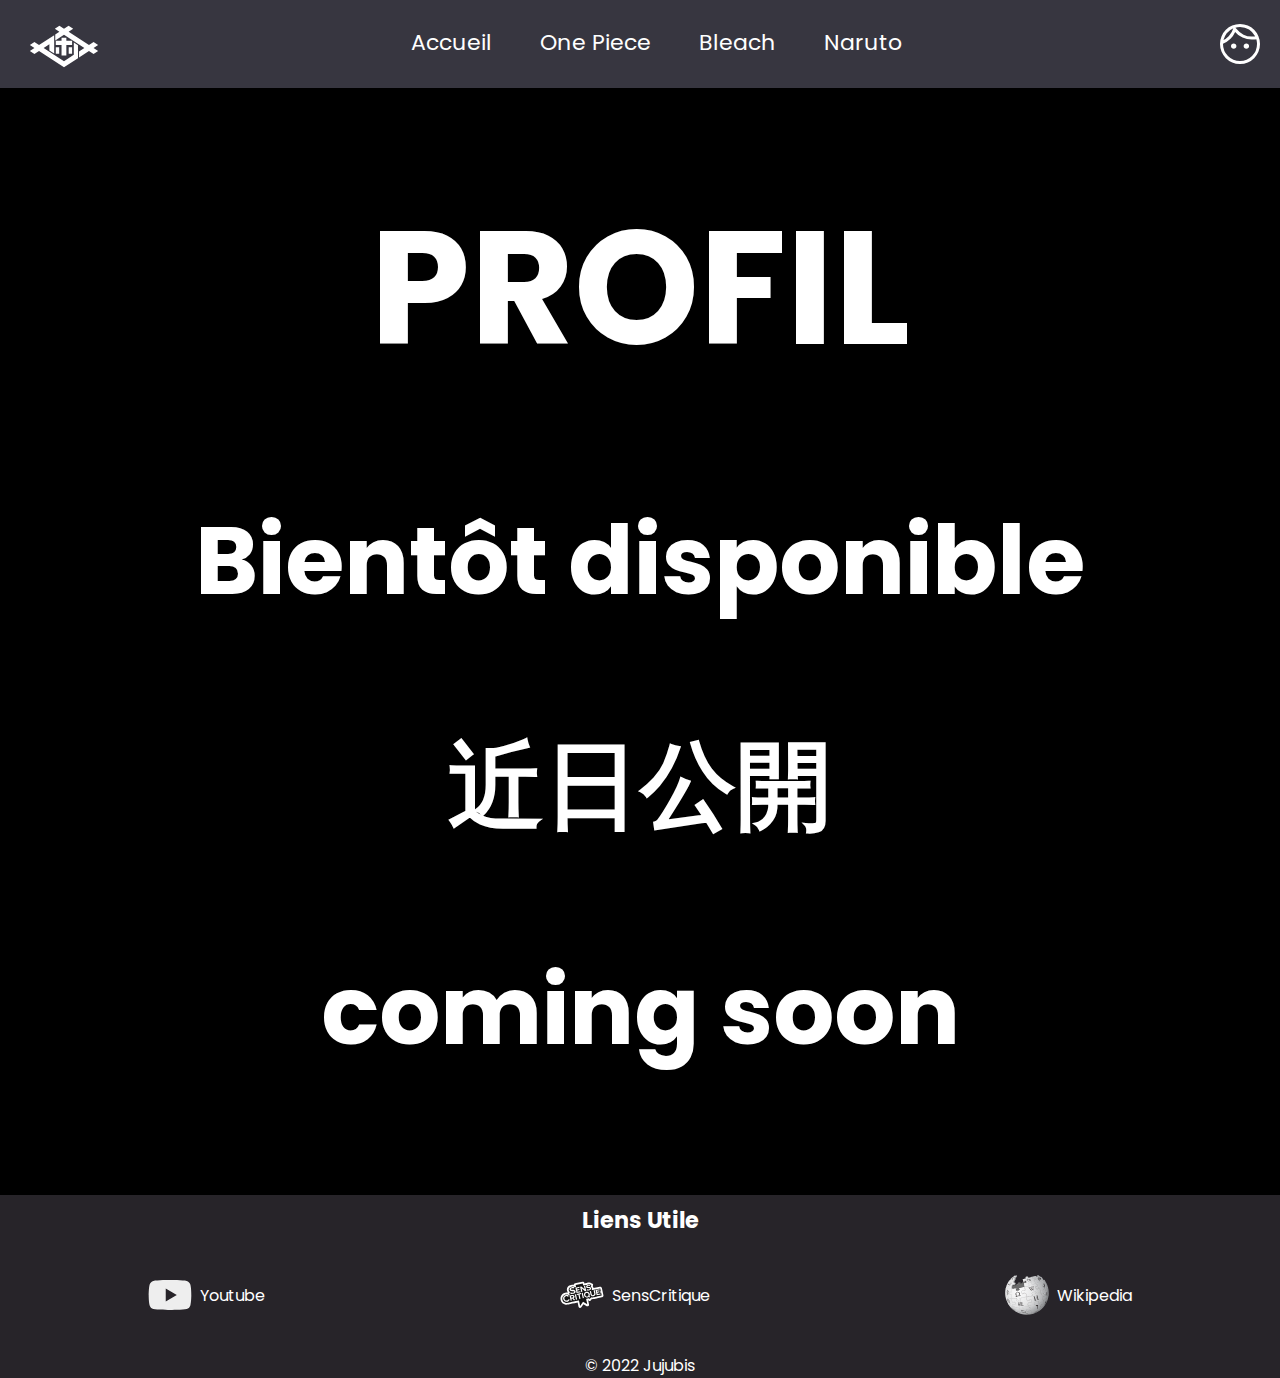
<file: profil.html>
<!DOCTYPE html>
<html lang="fr">
  <head>
    <meta charset="UTF-8" />
    <link rel="shortcut icon" href="flag-38938.png" type="image/png" />
    <meta http-equiv="X-UA-Compatible" content="IE=edge" />
    <meta name="viewport" content="width=device-width, initial-scale=1.0" />
    <link rel="stylesheet" href="main.css" />
    <link rel="stylesheet" href="style.css" />
    <title>Manga-Zone</title>
  </head>

  <body>
    <header>
      <nav id="mySidenav" class="sidenav">
        <a id="closeBtn" class="close">&times;</a>
        <ul>
          <li><a href="index.html" class="a">Accueil</a></li>
          <li><a href="manga-one-piece.html" class="o">One Piece</a></li>
          <li><a href="manga-bleach.html" class="b">Bleach</a></li>
          <li><a href="manga-naruto.html" class="n">Naruto</a></li>
        </ul>
      </nav>

      <a id="openBtn">
        <span class="burger-icon">
          <span></span>
          <span></span>
          <span></span>
        </span>
      </a>
      <a href="index.html">
        <div class="logo">
          <svg viewBox="0 0 900 600" xmlns="http://www.w3.org/2000/svg">
            <path
              d="m406.81 92-42.812 27.812v0.59375l42.688 27.719-38.688 25.125v55.969l82-53.219 191 124-50 32.438v56.031l93.125-60.469 43.031 27.938 42.844-27.844v-0.1875l-42.875-27.812 0.125-0.09375-0.125-0.09375 42.875-27.812v-0.375l-42.719-27.75-43.156 28.031-190.81-123.88 42.688-27.719v-0.59375l-42.812-27.812h-0.0625l-43.125 28-43.125-28h-0.0625zm-48.812 87.719-142.12 92.281-43.156-28.031-42.719 27.75v0.375l42.875 27.812-0.125 0.09375 0.125 0.09375-42.875 27.812v0.1875l42.844 27.844 43.031-27.938 234.12 152 131-85.062v-121.16l-39-25.344v115.84l-92 59.719-191-124 54-35.062v58.094l45 29.219v-172.53zm69 23.281v29h-54v41h54v97h45v-97h54v-41h-54v-29h-45zm-54 91v61h32v-61h-32zm121 0v61h32v-61h-32z"
              fill="white"
            />
          </svg>
        </div>
      </a>
      <a href="profil.html" class="toon">
      <svg
        xmlns="http://www.w3.org/2000/svg"
        height="48"
        width="48"
      >
        <path
          d="M17.7 28.85q-1.15 0-1.925-.775Q15 27.3 15 26.15t.775-1.925q.775-.775 1.925-.775t1.925.775q.775.775.775 1.925t-.775 1.925q-.775.775-1.925.775Zm12.65 0q-1.15 0-1.925-.775-.775-.775-.775-1.925t.775-1.925q.775-.775 1.925-.775t1.925.775q.775.775.775 1.925t-.775 1.925q-.775.775-1.925.775ZM24 41q7.1 0 12.05-4.95Q41 31.1 41 24q0-1.3-.2-2.55-.2-1.25-.5-2.3-1 .25-2.175.35-1.175.1-2.425.1-4.85 0-9.175-2-4.325-2-7.375-5.7-1.7 4.05-4.875 7.075Q11.1 22 7 23.65V24q0 7.1 4.95 12.05Q16.9 41 24 41Zm0 3q-4.15 0-7.8-1.575-3.65-1.575-6.35-4.275-2.7-2.7-4.275-6.35Q4 28.15 4 24t1.575-7.8Q7.15 12.55 9.85 9.85q2.7-2.7 6.35-4.275Q19.85 4 24 4t7.8 1.575q3.65 1.575 6.35 4.275 2.7 2.7 4.275 6.35Q44 19.85 44 24t-1.575 7.8q-1.575 3.65-4.275 6.35-2.7 2.7-6.35 4.275Q28.15 44 24 44ZM19.4 7.65q4.4 5.15 8.125 7.05 3.725 1.9 8.175 1.9 1.2 0 1.9-.05t1.55-.3Q36.9 12.2 33.025 9.6 29.15 7 24 7q-1.35 0-2.55.2-1.2.2-2.05.45ZM7.45 20.1q2.4-.9 5.475-4.075Q16 12.85 17.3 8.35q-4.35 1.95-6.575 4.975Q8.5 16.35 7.45 20.1ZM19.4 7.65Zm-2.1.7Z"
          fill="white"
        />
      </svg>
    </a>
    </header>
    <main>
        <section class="continue">
        <h1 class="jap">PROFIL</h1>
        <h2 class="continued">Bientôt disponible</h2>
        <h2 class="continued">近日公開</h2>
        <h2 class="continued">coming soon</h2>
        </section>
    </main>
    <footer id="footer">
        <h3>Liens Utile</h3>
        <ul>
          <li>
            <a
              href="https://www.youtube.com/results?search_query=le+big+3+manga"
              target="_blank"
              ><img src="assets/youtube.svg" alt="Icon-Youtube" />Youtube</a
            >
            <a
              href="https://www.senscritique.com/top/resultats/les_meilleurs_mangas/192836"
              target="_blank"
              ><img src="assets/SensCritique_logo.svg" alt="Icon-SensCritique" />SensCritique</a
            >
            <a
              href="https://fr.wikipedia.org/wiki/Weekly_Sh%C5%8Dnen_Jump"
              target="_blank"
              ><img src="assets/Wikipedia-logo-v2.svg" alt="Icon-Wikipedia" />Wikipedia</a
            >
          </li>
        </ul>
        <p class="copyright">© 2022 Jujubis</p>
      </footer>
      <script src="script.js"></script>
  </body>
</html>
</file>
<file: main.css>
/* All */
@import url("https://fonts.googleapis.com/css2?family=Poppins&display=swap");
:root {
  /*color*/
  --primary-color: black;
  --secondary-color: white;
  --third-color: #7a7a7a;
  --fourth-color: #272429;
  --header-color: #373640;
  --color-p: #afafaf;
  --color-red: #ff3823;
  --color-or: #fec63d;
  --color-cyan: #4dd7fa;
  /*font size*/
  --mobile-title1: 2.5rem;
  --mobile-title2: 1.75rem;
  --mobile-title3: 1.25rem;
  --mobile-p: 1rem;
}
* {
  box-sizing: border-box;
  padding: 0;
  margin: 0;
}

a {
  -webkit-tap-highlight-color: rgba(255, 0, 0, 0);
}

body {
  background-color: var(--primary-color);
  font-family: "Poppins", Arial, sans-serif;
}
/* Header */

header {
  display: flex;
  justify-content: space-between;
  background-color: var(--header-color);
  align-items: center;
  margin-bottom: 3rem;
  padding: 1rem;
}

/* burger */
/* Sidenav menu */
.sidenav {
  height: 100%;
  width: 250px;
  position: fixed;
  z-index: 1;
  top: 0;
  left: -250px;
  background-color: black;
  padding-top: 60px;
  transition: left 0.5s ease;
}

.sidenav ul {
  list-style-type: none;
  padding: 0;
  margin: 0;
}

/* Sidenav menu links */
.sidenav a {
  padding: 8px 8px 8px 8px;
  margin-left: 24px;
  text-decoration: none;
  font-size: 25px;
  color: white;
  display: block;
  cursor: pointer;
}

.sidenav .a:hover {
  color: #afafaf;
}

.sidenav .o:hover {
  color: #4dd7fa;
}

.sidenav .b:hover {
  color: #ff3823;
}

.sidenav .n:hover {
  color: #fec63d;
}

/* Active class */
.sidenav.active {
  left: 0;
}

/* Close btn */
.sidenav .close {
  position: absolute;
  top: 0;
  right: 25px;
  font-size: 36px;
}
/* Icon Burger */
.burger-icon span {
  display: block;
  width: 35px;
  height: 5px;
  background-color: white;
  margin: 6px 0;
}

.logo {
  order: 2;
  width: 6rem;
  height: 3.5rem;
}

nav ul li {
  list-style: none;
  display: inline-block;
  margin-right: 3rem;
  padding: 8px 35px;
}

.toon {
  order: 3;
  display: flex;
}

/* Footer */

footer li {
  display: flex;
  justify-content: space-around;
}

footer li a {
  text-decoration: none;
  color: white;
}

footer a {
  display: flex;
  align-items: center;
  font-size: 0.8rem;
}

footer img {
  width: 48px;
  height: 48px;
  padding-right: 0.2rem;
}

.copyright {
  color: white;
  text-align: center;
  margin: 2rem 0 0 0;
}

footer h3 {
  color: var(--secondary-color);
  text-align: center;
  margin-bottom: 2rem;
  padding-top: 0.5rem;
  font-size: 1.4rem;
  margin-top: 2rem;
}

footer {
  background-color: var(--fourth-color);
}

.scroll_to_top {
  position: fixed;
  bottom: 1rem;
  right: -215px;
  z-index: 10;
}
.scroll_to_top img {
  width: 35px;
}
.visible {
  right: 1rem;
}

@media screen and (min-width: 576px) {
  .logo {
    order: 1;
  }

  #openBtn {
    display: none;
  }
  .sidenav {
    order: 2;
    font-size: 0;
    background-color: initial;
    padding-top: 0;
    height: auto;
    width: auto;
    position: static;
  }

  .sidenav a {
    padding: 0;
    font-size: 22px;
    color: var(--secondary-color);
    transition: none;
    margin: 0;
  }
  /* Sidenav menu links */

  .sidenav a:hover {
    color: var(--secondary-color);
  }

  /* Close btn */
  .sidenav .close {
    display: none;
  }

  /* nav list*/
  nav ul li {
    margin-right: 1rem;
    padding: 0.2rem 1rem;
  }
  /* animation nav bar */
  .a::after {
    display: block;
    width: 0;
    content: "";
    height: 3px;
    background: #afafaf;
    transition: width 0.5s ease-in-out;
  }

  .a:hover::after {
    background: #afafaf;
    width: 100%;
  }

  .o::after {
    display: block;
    width: 0;
    content: "";
    height: 3px;
    background: #4dd7fa;
    transition: width 0.5s ease-in-out;
  }

  .o:hover::after {
    background: #4dd7fa;
    width: 100%;
  }

  .b::after {
    display: block;
    width: 0;
    content: "";
    height: 3px;
    background: #ff3823;
    transition: width 0.5s ease-in-out;
  }

  .b:hover::after {
    background: #ff3823;
    width: 100%;
  }

  .n::after {
    display: block;
    width: 0;
    content: "";
    height: 3px;
    background: #fec63d;
    transition: width 0.5s ease-in-out;
  }

  .n:hover::after {
    background: #fec63d;
    width: 100%;
  }

  footer a {
    font-size: 1rem;
  }

  footer img {
    width: 52px;
    height: 52px;
    padding-right: 0.5rem;
  }
  .scroll_to_top {
    display: none;
  }
}

@media screen and (min-width: 576px) and (max-width: 740px) {
  nav ul li {
    padding: 0;
  }
  .sidenav a {
    font-size: 18px;
  }
}
</file>
<file: style.css>
body {
  background-color: var(--primary-color);
}

h1 {
  color: white;
  margin-bottom: 2rem;
  margin-top: 3.125rem;
  text-align: center;
  font-size: var(--mobile-title1);
}

h2 {
  color: white;
  margin-left: 1rem;
  font-size: var(--mobile-title2);
}

p {
  color: var(--color-p);
  margin-left: 1rem;
  margin-top: 0.5rem;
  font-size: var(--mobile-p);
}
/*  Banniere */
.banner {
  width: 100%;
  height: auto;
  border-radius: 1rem;
}

/* Section presentation */
.description {
  margin: auto;
  margin: 3rem 1rem;
  text-align: left;
}

/* Section Contenue */
.wrapper-img img {
  width: 100%;
  height: 100%;
}

.wrapper-img {
  height: 30vw;
  border-radius: 8px;
  display: inline-block;
  overflow: hidden;
  flex: 0.3 0 20vw;
}

.content {
  flex: 0.7 1 30vw;
}

.card {
  display: flex;
  margin-bottom: 1rem;
}

.card p {
  text-align: left;
  font-size: 1rem;
  margin-bottom: 1rem;
}

.border-separator {
  width: 80%;
  margin: 1rem auto;
  border-top: 1px solid var(--third-color);
}

.jap{
  font-size: 4rem;
  margin-top: 5rem;
  margin-bottom: 5rem;
}

.continued{
  font-size: 3rem;
  padding-bottom: 5rem;
  margin-left: 0px;
  text-align: center;
}

@media screen and (min-width: 576px) {
  .banner {
    border-radius: 4rem;
  }

  .border-separator {
    display: none;
  }
  .cards {
    margin-top: 10px;
    display: flex;
    justify-content: center;
    flex-wrap: wrap;
  }

  .card {
    background-color: var(--fourth-color);
    border-radius: 10px;
    width: 24vw;
    margin: 1rem;
    display: flex;
    flex-direction: column;
    box-shadow: rgba(149, 157, 165, 0.2) 0px 8px 24px;
    width: calc(100% / 3.5);
  }

  .card:hover {
    transition: 0.3s ease-in;
    transform: scale(1.1);
    cursor: pointer;
  }

  .content {
    flex: initial;
    padding: 2rem 1.5rem;
  }

  .content h2 {
    margin: 10px 0;
    text-align: center;
    color: var(--secondary-color);
    border-radius: 18px;
    background-color: var(--third-color);
    margin-bottom: 2rem;
    padding: 0.2rem 0;
    font-size: 22px;
  }

  .content p {
    border-radius: 10px;
    color: var(--primary-color);
    background-color: var(--secondary-color);
    text-align: center;
    margin: 0 auto;
    margin-bottom: 1rem;
    padding: 1rem 1rem;
  }
  .wrapper-img {
    border-radius: 8px 8px 0% 0%;
  }
  .bloc-page {
    width: 80%;
    margin: 0 auto;
  }
  .one-piece {
    border: 2px solid var(--color-cyan);
  }
  .bleach {
    border: 2px solid var(--color-red);
  }
  .naruto {
    border: 2px solid var(--color-or);
  }

  .jap{
    font-size: 10rem;
  }
  
  .continued{
    font-size: 6rem;
  }
}

@media screen and (min-width: 576px) and (max-width: 860px) {
  .card {
    width: 60%;
  }
  .wrapper-img {
    flex: initial;
  }
}
</file>
<file: style-page.css>
:root {
  --swiper-theme-color: black;
}
.primary-img {
  width: 92%;
  height: auto;
  margin: 2rem auto;
  display: block;
  border-radius: 10px;
}

.banner {
  display: none;
}
body {
  background-color: var(--secondary-color);
}

header {
  margin-bottom: 0;
}

h1 {
  margin-bottom: 2rem;
  padding: 1rem;
  text-align: center;
  font-size: var(--mobile-title1);
  font-weight: bold;
}

.cyan {
  color: white;
  background-color: var(--color-cyan);
}

.or {
  color: white;
  background-color: var(--color-or);
}

.red {
  color: white;
  background-color: var(--color-red);
}

h2 {
  color: var(--primary-color);
  font-size: var(--mobile-title2);
  text-align: center;
  margin-top: 3rem;
}

p {
  color: var(--primary-color);
  margin-left: 1rem;
  margin-right: 1rem;
  margin-top: 2rem;
  font-size: var(--mobile-p);
  margin-bottom: 1rem;
}

.yt {
  position: relative;
  width: 90%;
  overflow: hidden;
  padding-top: 50%;
  margin: 3rem auto;
  border-radius: 10px;
}

iframe {
  position: absolute;
  top: 0;
  left: 0;
  bottom: 0;
  right: 0;
  width: 100%;
  height: 100%;
  border: none;
}

.cards {
  margin-top: 10px;
  display: flex;
  justify-content: center;
  flex-wrap: wrap;
}
.card {
  background-color: black;
  border-radius: 10px;
  margin: 20px;
  display: flex;
  flex-direction: column;
  box-shadow: rgba(149, 157, 165, 0.2) 0px 8px 24px;
}
.card img {
  width: 50%;
  height: 140px;
  border-radius: 30%;
  margin: 0 auto;
  margin-top: 1rem;
}

.card-body {
  padding: 10px 20px;
}

.card-body h2 {
  margin: 10px 0;
  text-align: center;
  color: var(--secondary-color);
  border-radius: 18px;
  background-color: var(--third-color);
  margin-bottom: 1rem;
  padding: 0.2rem 0;
  font-size: var(--mobile-title3);
}

.card p {
  border-radius: 10px;
  color: var(--primary-color);
  background-color: var(--secondary-color);
  text-align: center;
  margin: 0 auto;
  margin-bottom: 1rem;
  padding: 1rem 1rem;
}

footer h3 {
  margin-top: 2rem;
}

/* Swiper */
.swiper-horizontal > .swiper-pagination-bullets {
  bottom: 0;
}

.swiper {
  width: 70%;
}

.swiper-button-prev, .swiper-button-next {
  display: none;
}

.swiper-pagination-bullet {
  padding: 0.4rem;
}

@media screen and (min-width: 576px) {
  header {
    position: sticky;
    top: 0;
    z-index: 100;
  }
  .bloc-page {
    width: 70vw;
    margin: auto;
    border-left: 5px solid var(--fourth-color);
    border-right: 5px solid var(--fourth-color);
  }

  h2 {
    margin-left: 0;
  }

  .yt {
    width: 90%;
    border: 0;
  }

  .swiper {
    width: 35%;
    overflow: initial;
  }

  .swiper-button-prev {
    color: var(--primary-color);
    display: initial;
    left: -40px;
  }
  .swiper-button-next {
    color: var(--primary-color);
    display: initial;
    right: -40px;
  }
  footer h3 {
    margin-top: 0;
  }
  .bloc-page {
    padding-bottom: 1.5rem;
  }
}

@media screen and (min-width: 576px) and (max-width: 860px) {
  .swiper {
    width: 60%;
  }
  header {
    position: initial;
  }
}
</file>
